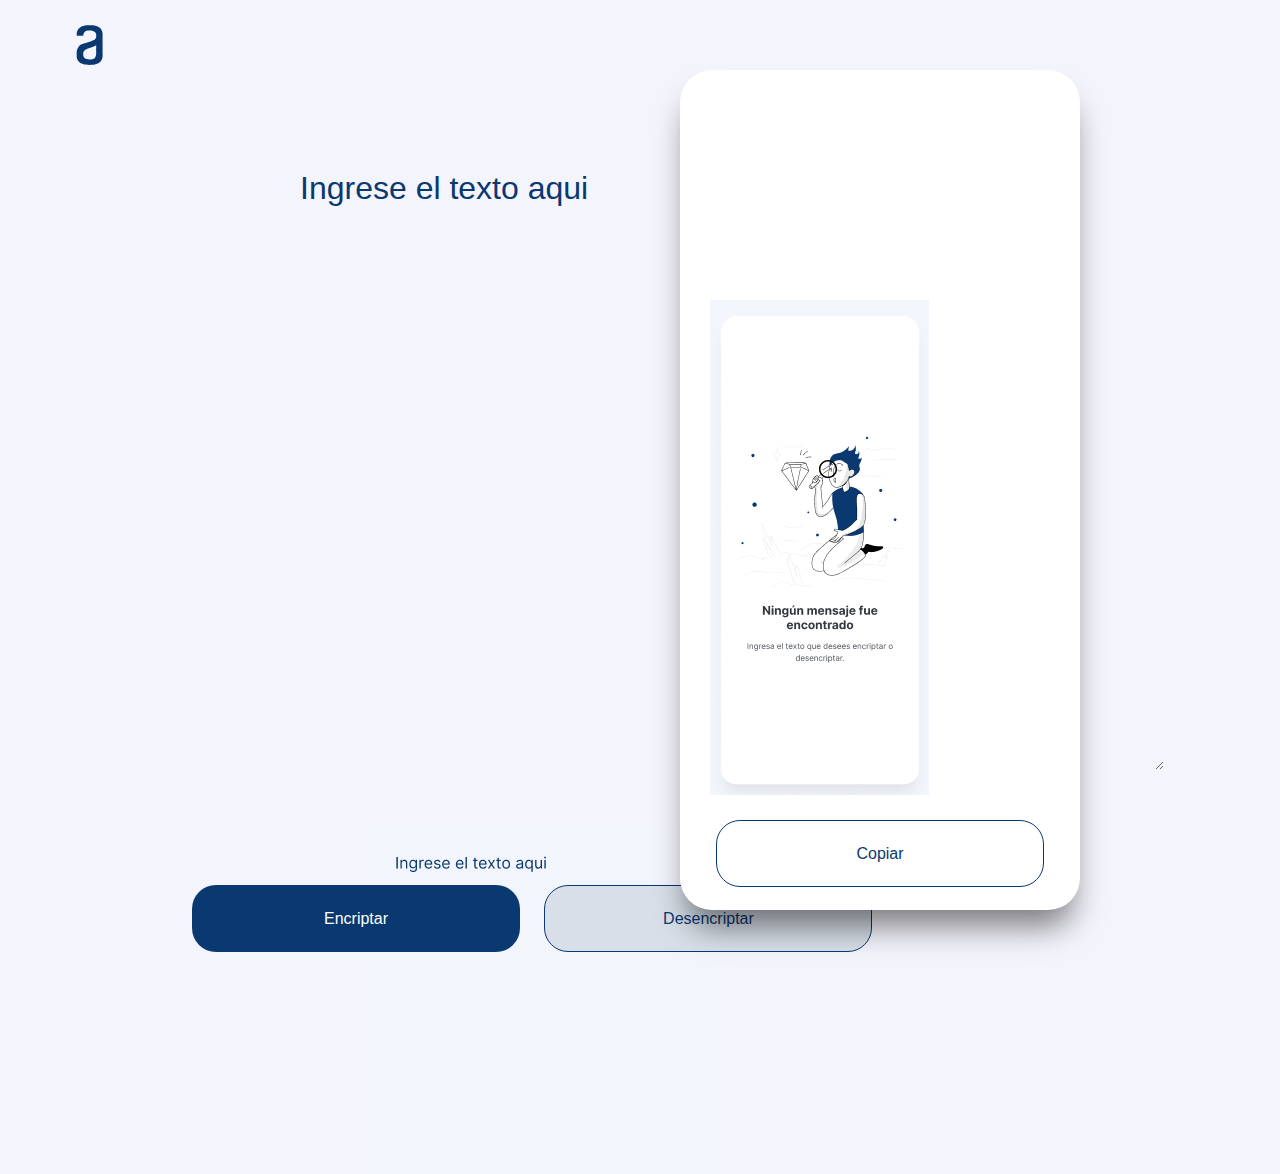
<file: index.html>
<!DOCTYPE html>
<html lang="es">
<head>
    <meta charset="UTF-8">
    <meta http-equiv="X-UA-Compatible" content="IE=edge">
    <meta name="viewport" content="width=device-width, initial-scale=1.0">
    <meta http-equiv="Permissions-Policy" content="interest-cohort=()">
    <link rel="stylesheet" href="style.css">
    <title>Encriptador </title>
</head>
<body>
    <header>
        <img class="logo" src="/Logo.svg" alt="logo">
    </header>
    <main>
        <section class="Parte1">
            <div class="IngresaTexto">
                <textarea placeholder="Ingrese el texto aqui" class="cajatexto"></textarea>
            </div>
            <div class="Parte2">
                <img src="/input.png" alt="">
                <p>Solo letras minúsculas y sin acentos</p>
            </div>
            <div class="contenedor-botones">
                <input type="button" class="encriptar" value="Encriptar">
                <input type="button" class="desencriptar" value="Desencriptar">
            </div>
        </section>
        <section class="Parte3">
            <div class="a1">
                <img src="1.png" alt="imagen que no se acomoda">
            </div>
            <div class="parrafo">
                <h3> <br> </h3>
                <p> <br> </p>
            </div>
            <div class="copiar">
                <input type="button" class="copiar1" value="Copiar">
            </div>
            <div class="resultado">
                <p class="resultado1"></p>
            </div>

        </section>
    </main>
    <script src="script.js"></script>
</body>
</html>
</file>
<file: style.css>
*{
    margin: 0;
    padding: 0;
    font-family: 'Inter', sans-serif;
}

body{
    background-color: #f4f4fc;
}

header{
    width: 100%;
    height: 70px;
}

.logo{
    width: 100px;
    height: 50px;
    padding-top: 20px;
    padding-left: 40px;
}

main{
    position: absolute;
    width: 100%;
    height: 90%;
    display: flex;
    justify-content: space-between;
}

.IngresaTexto{
    position: absolute;
    left: 200px;
    top: 100px;
    padding-left: 100px;
    width: 1080px;
    height: 600px;
}

.cajatexto{
    width: 80%;
    height: 100%;
    border: none;
    background-color: #f4f4fc;
    cursor: pointer;
    color: #0A3871;
    font-size: 32px;
    font-weight: 400;
    font-family: 'Inter', sans-serif;
}

.cajatexto::placeholder{
    color: #0A3871;
}

.Parte2{
    position: absolute;
    top: 750px;
    left: 370px;
    display: flex;
    color: #495057;
}

.contenedor-botones{
    position: absolute;
    top: 800px;
    height: 80px;
    padding-left: 15%;
    padding-top: 15px;
}

.encriptar{
    width: 328px;
    height: 67px;
    border-radius: 24px;
    background-color: #0A3871;
    color: white;
    font-size: 16px;
    font-weight: 400;
    font-family: 'Inter', sans-serif;
    border: none;
    margin-right: 20px;
    cursor: pointer;
}

.desencriptar{
    width: 328px;
    height: 67px;
    border-radius: 24px;
    background-color: #D8DFE8;
    color: #0A3871;
    font-size: 16px;
    font-weight: 400;
    font-family: 'Inter', sans-serif;
    border: 1px solid #0A3871;
    cursor: pointer;
}

.Parte3{
    display: block;
    position: relative;
    width: 400px;
    height: 840px;
    right: 200px;
    padding-right: 20px;
    background-color: #ffffff;
    box-sizing: border-box;
    border-radius: 32px;
    box-shadow: 0px 24px 32px -8px rgba(0, 0, 0, 0.50);
}



.parrafo{
    position: absolute;
    box-sizing: border-box;
    top: 570px;
    left: 40px;
 }

 .parrafo h3{
    font-size: 24px;
    font-weight: 700;
    font-family: 'Inter', sans-serif;
    text-align: center;
    color: #343A40;
}

.parrafo p{
    font-family: 'Inter', sans-serif;
    font-weight: 400;
    font-size: 16px;
    text-align: center;
    color: #495057;
    padding-top: 20px;
}

.resultado{
    position: absolute;
    bottom: 330px;
    width: 320px;
    height: 450px;
    padding: 0;
    box-sizing: border-box;
    margin-left: 25px;
}

.resultado p{
    color: #495057;
    font-size: 25px;
}

.copiar{
    display: flex;
    position: absolute;
    bottom: 400px;
    top: 700px;
    background-color: aqua;
    padding-left: 40px;
}

.copiar1{
    width: 328px;
    height: 67px;
    border-radius: 24px;
    background-color: #ffffff;
    color: #0A3871;
    font-size: 16px;
    font-weight: 400;
    font-family: 'Inter', sans-serif;
    border: 1px solid #0A3871;
    cursor: pointer;
    position: relative;
    top: 50px;
    right: 4px;
}


.a1{
    position: absolute;
    left: 30px;
    top: 180px;
    box-sizing: border-box;
    padding-top: 50px;
}
</file>
